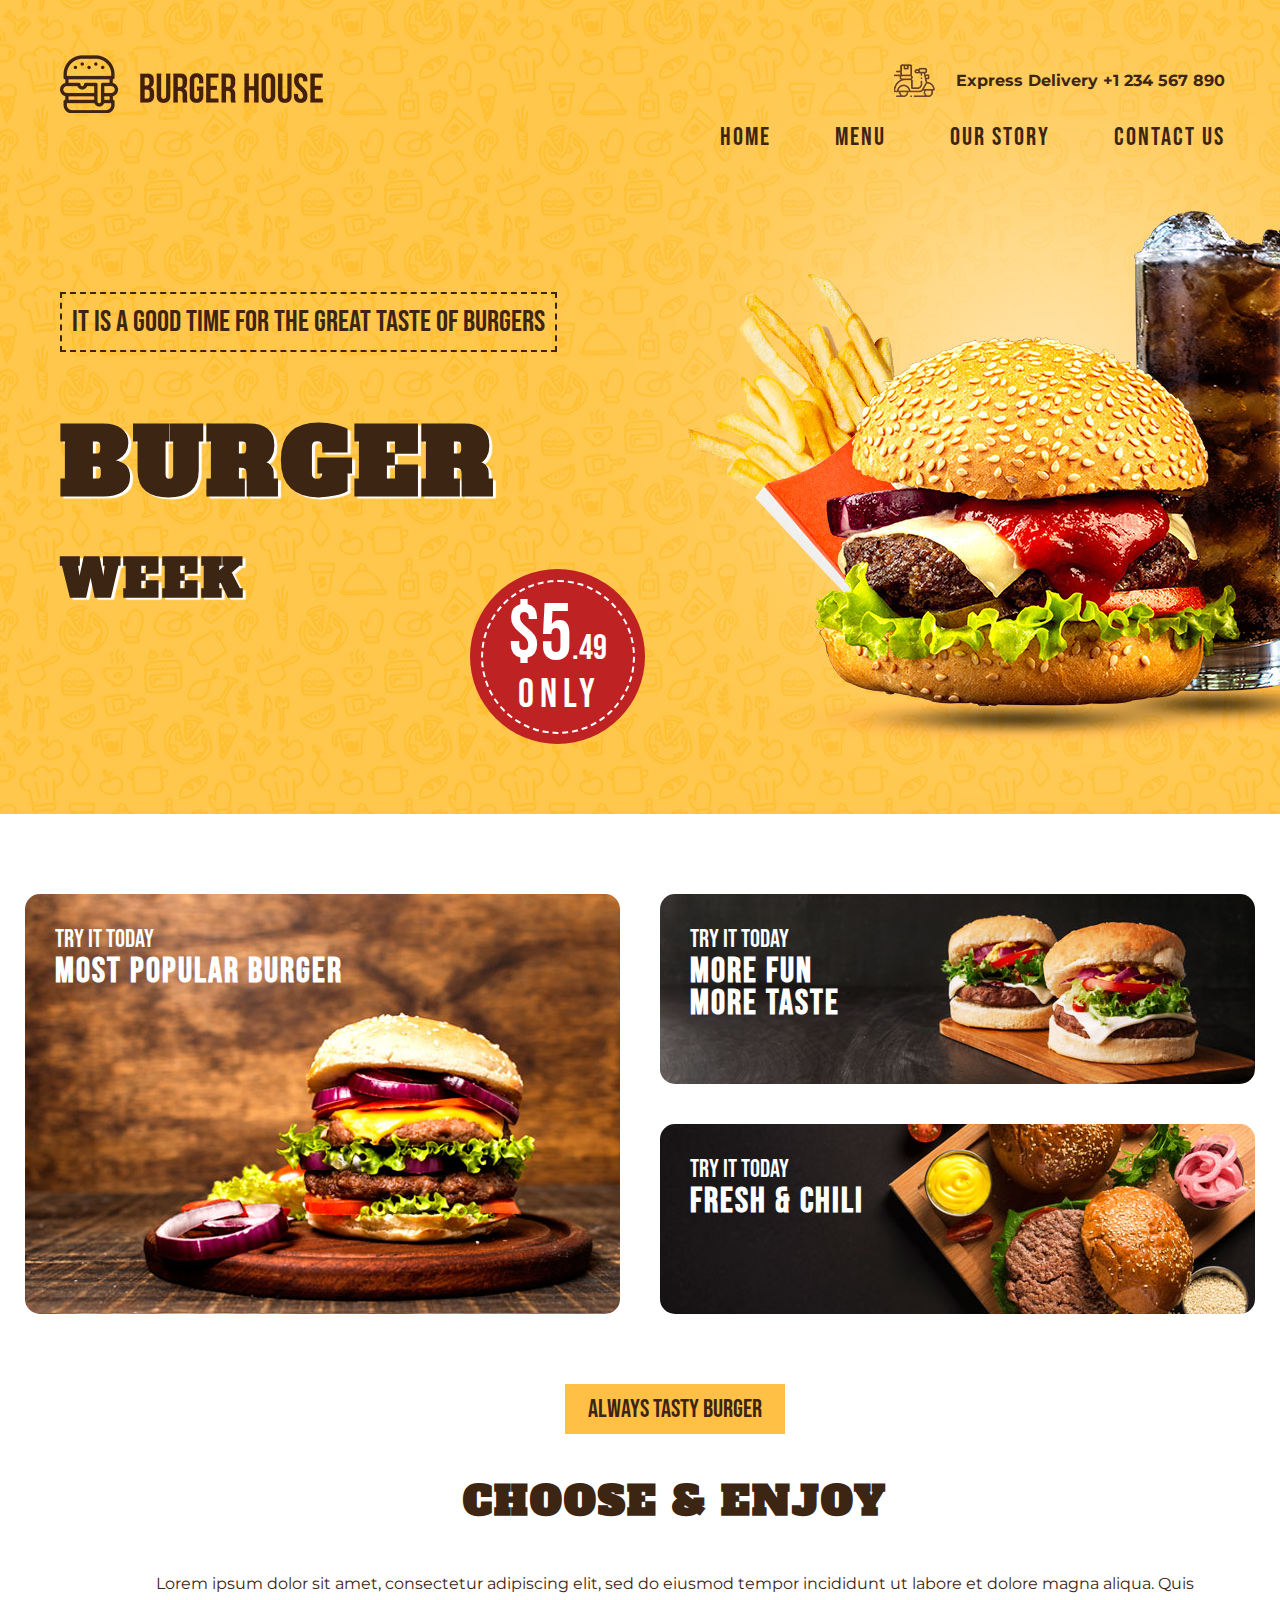
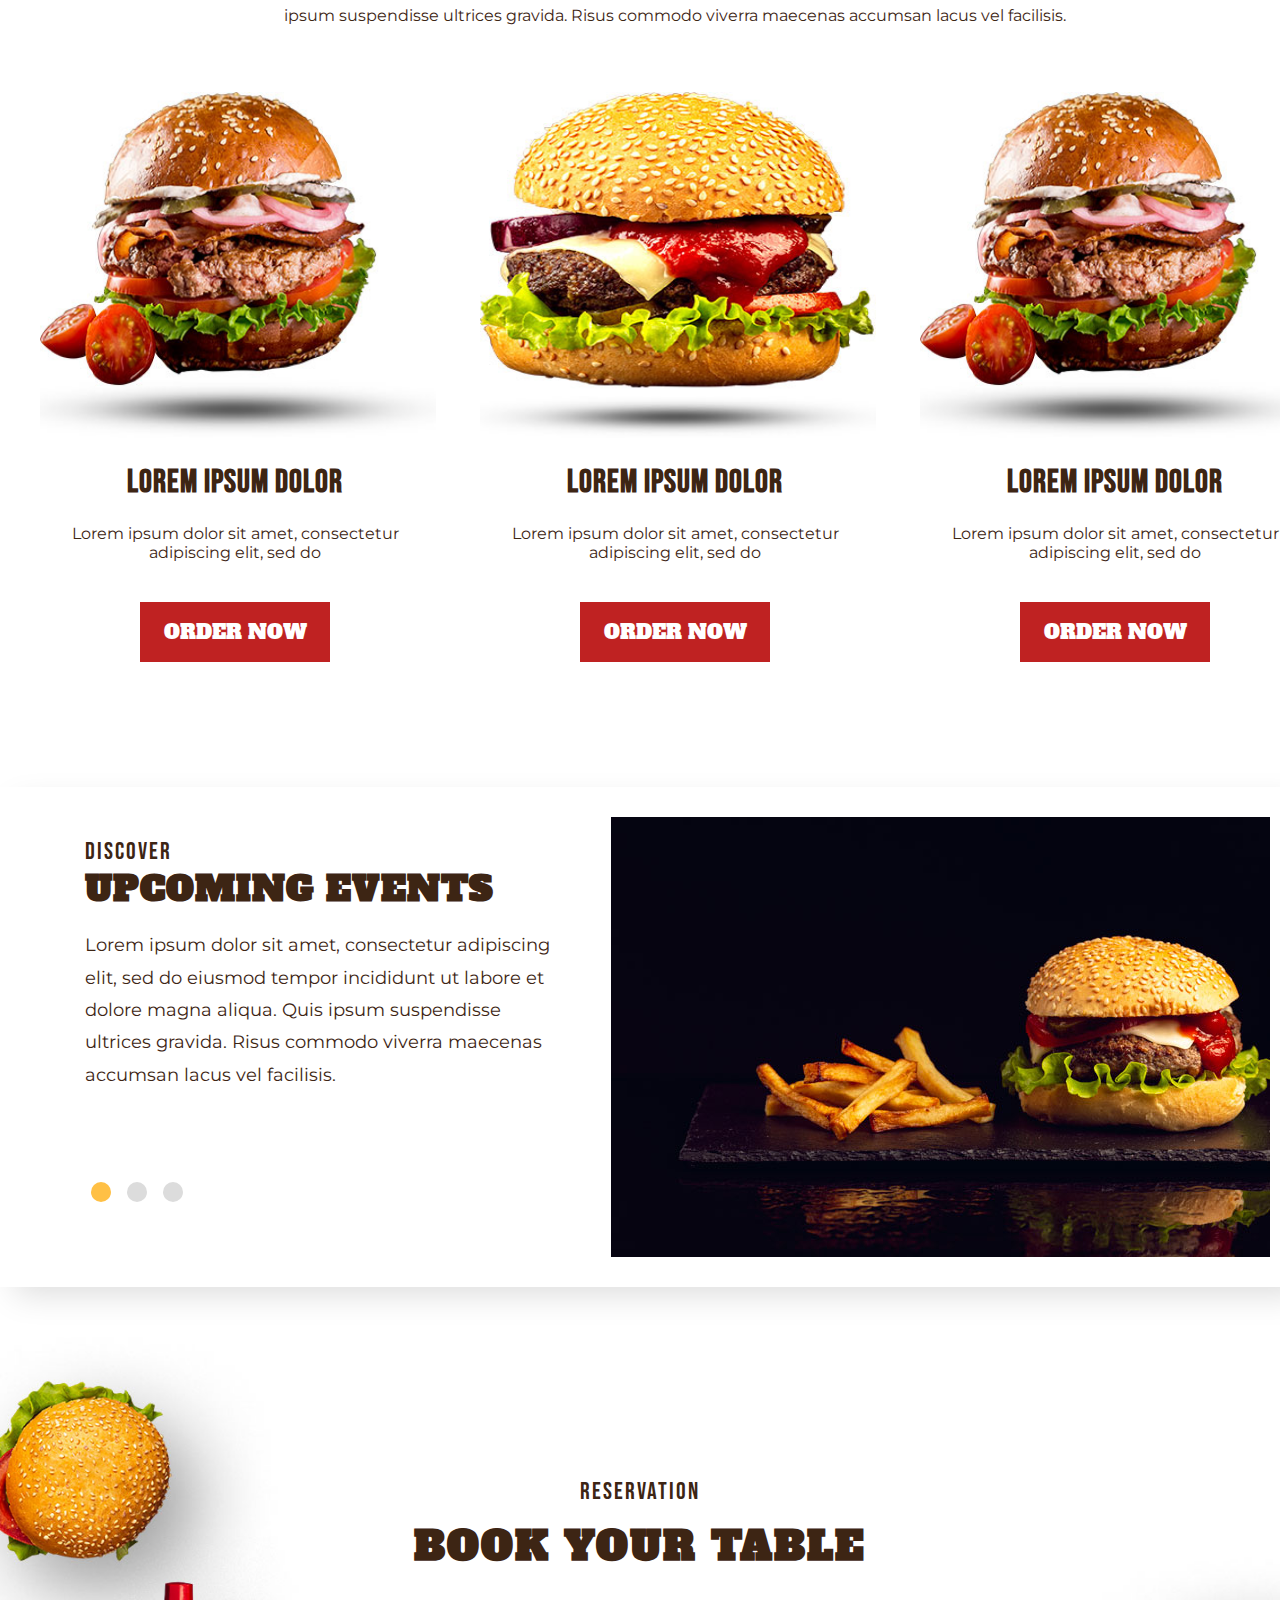
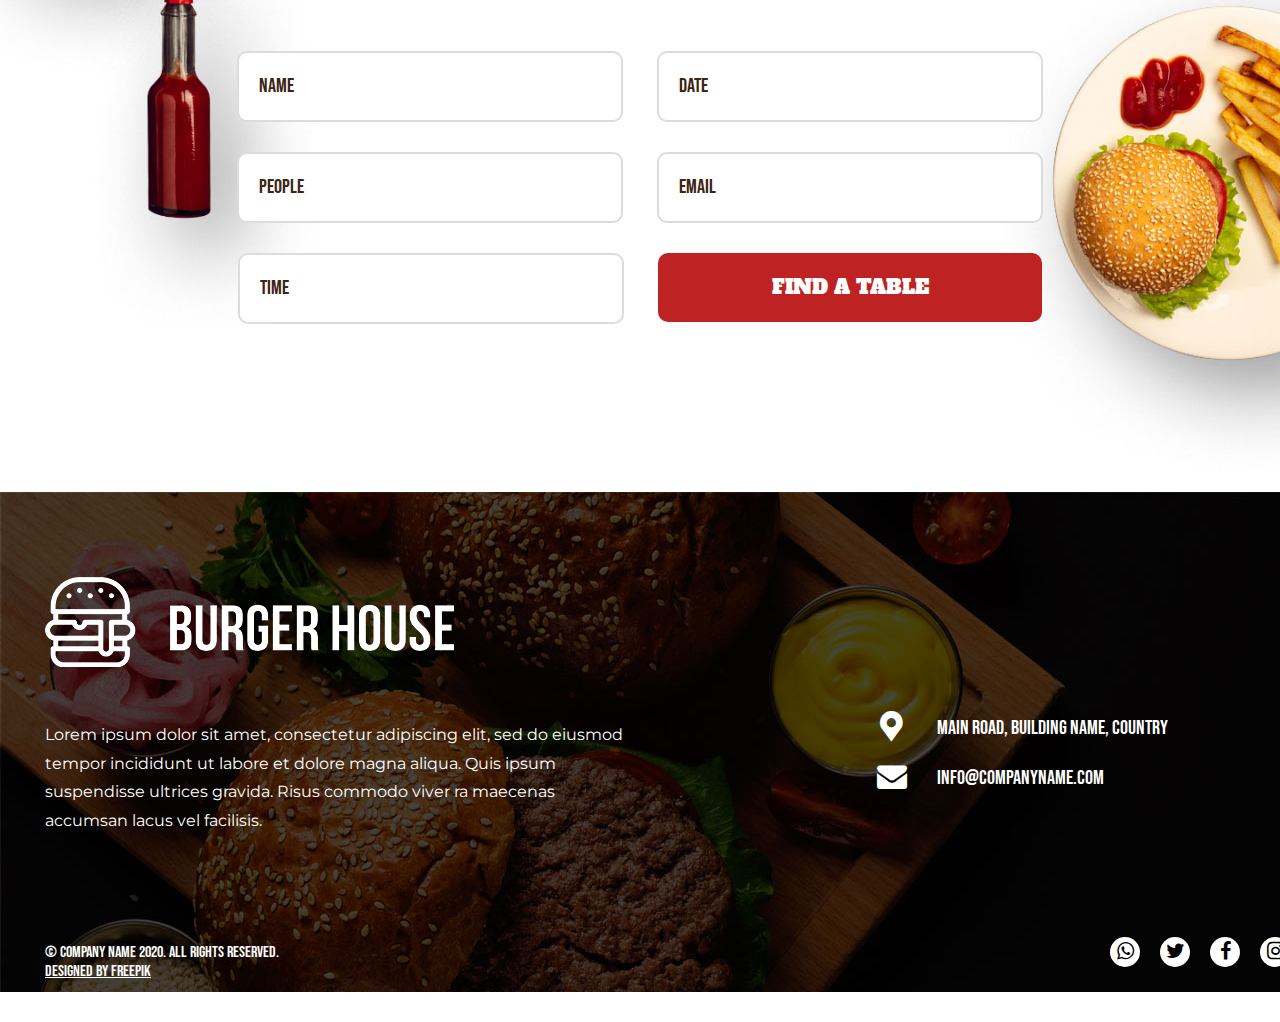
<file: index.html>
<!DOCTYPE html>
<html lang="en">
<head>
    <meta charset="UTF-8">
    <meta http-equiv="X-UA-Compatible" content="IE=edge">
    <meta name="viewport" content="width=device-width, initial-scale=1.0">
    <title>Burger restaurant</title>
    <link rel="stylesheet" href="./css/style.css">
    <link href="https://fonts.googleapis.com/css2?family=Alfa+Slab+One&family=Bebas+Neue&family=Montserrat&display=swap" rel="stylesheet">
    <link rel="stylesheet" href="./css/fontello.css">
</head>
<body>
    <header>
        <div class="top">
            <div class="top-left">
                <img src="./images/burger-logo.jpg" width="263" height="58" alt="">
                <div class="logo-title">
                    <p class="logo-text">It is a good time for the great taste of burgers</p>
                    <h1 class="logo big">Burger</h1>
                    <h2 class="logo small">Week</h2>
                </div>
            </div>

            <div class="top-right">
                <div class="delivery">
                    <img src="./images/delivery-logo.jpg" width="42" height="34" alt="">
                    <p class="delivery-numb">Express Delivery +1 234 567 890</p>
                </div>
                <nav>
                    <ul class="menu">
                        <li><a href="#">home</a></li>
                        <li><a href="#">menu</a></li>
                        <li><a href="#">our story</a></li>
                        <li><a href="#">contact us</a></li>
                    </ul>
                </nav>                  
                <div class="price">
                    <div class="price-inside">
                        <p><span class="big-price">$5</span><span class="small-price">.49</span> <br><span class="medi-price">only</span></p>
                    </div>
                </div>
            </div>
        </div>
    </header>
    <main>
        <div class="offer-today">
            <div class="offer-left">
                <div class="offer-info">
                    <p class="offer-text">Try it today</p>
                    <h1 class="offer-title">Most Popular Burger</h1>
                </div>
            </div>
            <div class="offer-right">
                <div class="offer taste">
                    <div class="offer-info">
                        <p class="offer-text">Try it today</p>
                        <h1 class="offer-title">More fun <br> more taste</h1>
                    </div>
                </div>
                <div class="offer fresh">
                    <div class="offer-info">
                        <p class="offer-text">Try it today</p>
                        <h1 class="offer-title">Fresh & Chili</h1>
                    </div>
                </div>
            </div>
        </div>

        <div class="burgers-offer">
            <div class="rectangle">Always Tasty Burger</div>
            <h1 class="burgers-offer-title">Choose & Enjoy</h1>
            <p class="burgers-offer-text burgers-text">Lorem ipsum dolor sit amet, consectetur adipiscing elit, sed do eiusmod tempor incididunt ut labore et dolore magna aliqua. Quis ipsum suspendisse ultrices gravida. Risus commodo viverra maecenas accumsan lacus vel facilisis. </p>
            <div class="burgers">
                <div class="burger">
                    <img src="./images/burger-order1.jpg" width="396" height="346" alt="burger">
                    <h1 class="burgers-title">Lorem ipsum dolor</h1>
                    <p class="burgers-text">Lorem ipsum dolor sit amet, consectetur adipiscing elit, sed do</p>
                    <button class="red-btn order">order now</button>
                </div>
                <div class="burger">
                    <img src="./images/burger-order2.jpg" width="396" height="346" alt="burger">
                    <h1 class="burgers-title">Lorem ipsum dolor</h1>
                    <p class="burgers-text">Lorem ipsum dolor sit amet, consectetur adipiscing elit, sed do</p>
                    <button class="red-btn order">order now</button>
                </div>
                <div class="burger">
                    <img src="./images/burger-order1.jpg" width="396" height="346" alt="burger">
                    <h1 class="burgers-title">Lorem ipsum dolor</h1>
                    <p class="burgers-text">Lorem ipsum dolor sit amet, consectetur adipiscing elit, sed do</p>
                    <button class="red-btn order">order now</button>
                </div>
            </div>
        </div>

        <div class="events">
            <div class="events-description">
                <h2 class="discover-title">discover</h2>
                <h1 class="events-title">upcoming events</h1>
                <p class="events-text">Lorem ipsum dolor sit amet, consectetur adipiscing elit, sed do eiusmod tempor incididunt ut labore et dolore magna aliqua. Quis ipsum suspendisse ultrices gravida. Risus commodo viverra maecenas accumsan lacus vel facilisis. </p>
                <div class="dotted">
                    <div class="dot dotted-orange"></div>
                    <div class="dot dotted-gray"></div>
                    <div class="dot dotted-gray"></div>
                </div>
            </div>
            <img src="./images/upcoming.jpg" width="659" height="440" alt="hamburger and fries on plate">
        </div>
        </main>

        <div class="reservation">
            <div class="reservation-form">
                <h2 class="discover-title">reservation</h2>
                <h1 class="burgers-offer-title reserv-title">Book your table</h1>
                <form action="#" method="post" autocomplete="off">
                    <input class="reservation-textfield reserv" type="text" placeholder="name">
                    <input class="reservation-textfield reserv" type="number" placeholder="date">
                    <input class="reservation-textfield reserv" type="number" min="1" placeholder="people">
                    <input class="reservation-textfield reserv" type="email" placeholder="email">
                    <input class="reservation-textfield reserv" type="number" min="30" step="10" placeholder="time">
                    <input type="submit" value="find a table" class="red-btn reserv btn">
                </form>
            </div>
            <footer>
                <div class="contact">
                    <div class="contact-left">
                        <img src="./images/footer-logo.png" width="409" height="90" alt="">
                        <p class="contact-text">Lorem ipsum dolor sit amet, consectetur adipiscing elit, sed do eiusmod tempor incididunt ut labore et dolore magna aliqua. Quis ipsum suspendisse ultrices gravida. Risus commodo viver ra maecenas accumsan lacus vel facilisis. </p>
                    </div>
                    <div class="contact-right"> 
                        <p><i class="icon-location"></i>Main Road, Building Name, Country</p>
                        <p><i class="icon-mail-alt"></i>info@companyname.com</p>
                    </div>
                    <div class="contact-down">
                        <p class="footer-text">© Company Name 2020. All rights reserved. <br> <a href="http://www.freepik.com">Designed by Freepik</a></p>
                        <div class="socials">
                            <div class="social"><i class="icon-instagram"></i></div>
                            <div class="social"><i class="icon-facebook"></i></div>
                            <div class="social"><i class="icon-twitter"></i></div>
                            <div class="social"><i class="icon-whatsapp"></i></div>
                        </div>
                    </div>
                </div>
            </footer>
        </div>
    
    
</body>
</html>
</file>
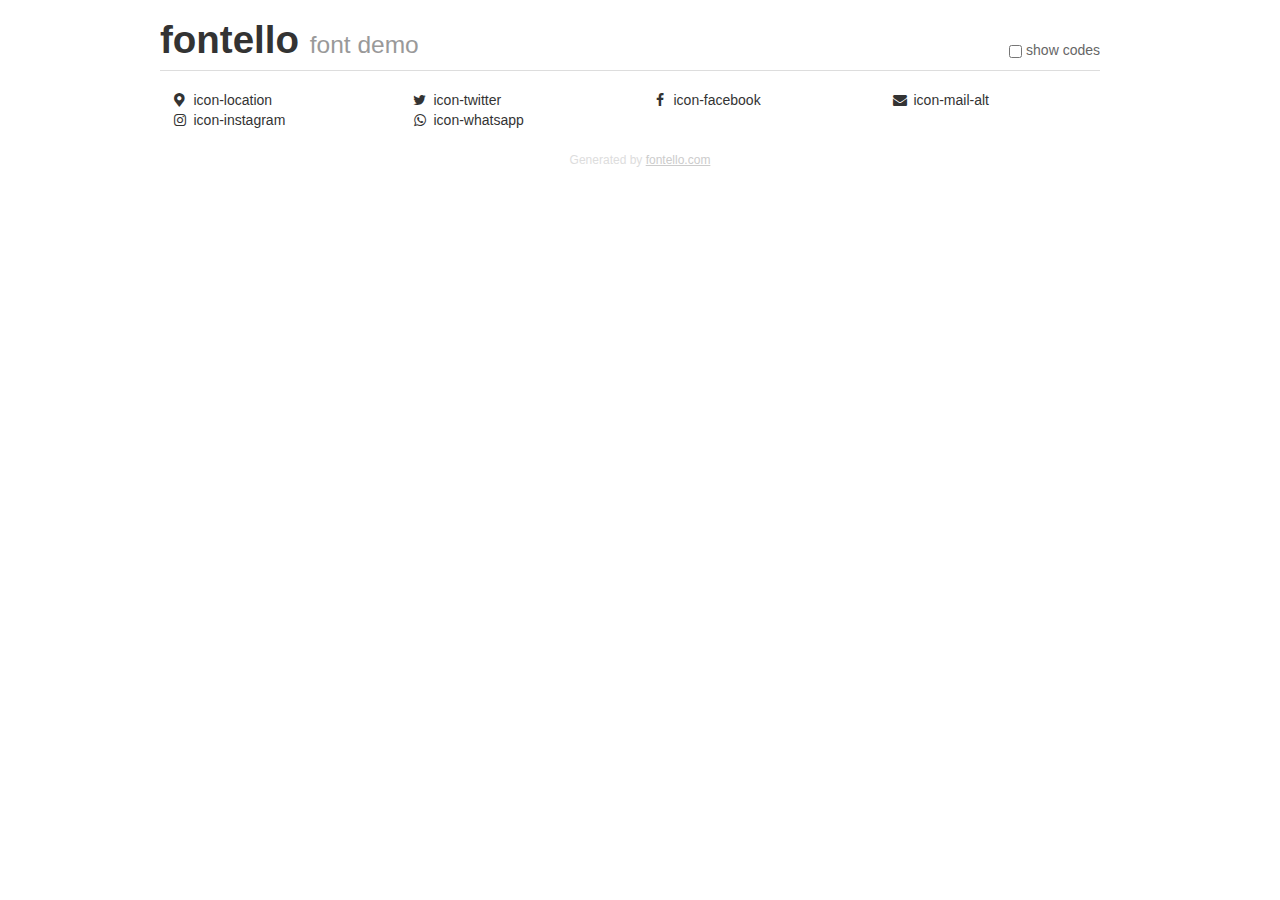
<file: demo.html>
<!DOCTYPE html>
<html>
  <head>
  <!--[if lt IE 9]><script language="javascript" type="text/javascript" src="//html5shim.googlecode.com/svn/trunk/html5.js"></script><![endif]-->
  <meta charset="UTF-8">
  <style>
    html {
      font-size: 100%;
      -webkit-text-size-adjust: 100%;
      -ms-text-size-adjust: 100%;
    }
    a:focus {
      outline: thin dotted #333;
      outline: 5px auto -webkit-focus-ring-color;
      outline-offset: -2px;
    }
    a:hover,
    a:active {
      outline: 0;
    }
    input {
      margin: 0;
      font-size: 100%;
      vertical-align: middle;
      *overflow: visible;
      line-height: normal;
    }
    input::-moz-focus-inner {
      padding: 0;
      border: 0;
    }
    body {
      margin: 0;
      font-family: "Helvetica Neue", Helvetica, Arial, sans-serif;
      font-size: 14px;
      line-height: 20px;
      color: #333;
      background-color: #fff;
    }
    a {
      color: #08c;
      text-decoration: none;
    }
    a:hover {
      color: #005580;
      text-decoration: underline;
    }
    .row {
      margin-left: -20px;
      *zoom: 1;
    }
    .row:before,
    .row:after {
      display: table;
      content: "";
      line-height: 0;
    }
    .row:after {
      clear: both;
    }
    .span3 {
      float: left;
      min-height: 1px;
      margin-left: 20px;
      width: 220px;
    }
    .container {
      width: 940px;
      margin-right: auto;
      margin-left: auto;
      *zoom: 1;
    }
    .container:before,
    .container:after {
      display: table;
      content: "";
      line-height: 0;
    }
    .container:after {
      clear: both;
    }
    small {
      font-size: 85%;
    }
    h1 {
      margin: 10px 0;
      font-family: inherit;
      font-weight: bold;
      line-height: 20px;
      color: inherit;
      text-rendering: optimizelegibility;
      line-height: 40px;
      font-size: 38.5px;
    }
    h1 small {
      font-weight: normal;
      line-height: 1;
      color: #999;
      font-size: 24.5px;
    }

    body {
      margin-top: 90px;
    }
    .header {
      position: fixed;
      top: 0;
      left: 50%;
      margin-left: -480px;
      background-color: #fff;
      border-bottom: 1px solid #ddd;
      padding-top: 10px;
      z-index: 10;
    }
    .footer {
      color: #ddd;
      font-size: 12px;
      text-align: center;
      margin-top: 20px;
    }
    .footer a {
      color: #ccc;
      text-decoration: underline;
    }
    .the-icons {
      font-size: 14px;
      line-height: 24px;
    }
    .switch {
      position: absolute;
      right: 0;
      bottom: 10px;
      color: #666;
    }
    .switch input {
      margin-right: 0.3em;
    }
    .codesOn .i-name {
      display: none;
    }
    .codesOn .i-code {
      display: inline;
    }
    .i-code {
      display: none;
    }
    @font-face {
      font-family: 'fontello';
      src: url('./font/fontello.eot?56774478');
      src: url('./font/fontello.eot?56774478#iefix') format('embedded-opentype'),
           url('./font/fontello.woff?56774478') format('woff'),
           url('./font/fontello.ttf?56774478') format('truetype'),
           url('./font/fontello.svg?56774478#fontello') format('svg');
      font-weight: normal;
      font-style: normal;
    }
    .demo-icon {
      font-family: "fontello";
      font-style: normal;
      font-weight: normal;
      speak: never;
     
      display: inline-block;
      text-decoration: inherit;
      width: 1em;
      margin-right: .2em;
      text-align: center;
      /* opacity: .8; */
     
      /* For safety - reset parent styles, that can break glyph codes*/
      font-variant: normal;
      text-transform: none;
     
      /* fix buttons height, for twitter bootstrap */
      line-height: 1em;
     
      /* Animation center compensation - margins should be symmetric */
      /* remove if not needed */
      margin-left: .2em;
     
      /* You can be more comfortable with increased icons size */
      /* font-size: 120%; */
     
      /* Font smoothing. That was taken from TWBS */
      -webkit-font-smoothing: antialiased;
      -moz-osx-font-smoothing: grayscale;
     
      /* Uncomment for 3D effect */
      /* text-shadow: 1px 1px 1px rgba(127, 127, 127, 0.3); */
    }
    </style>
    <link rel="stylesheet" href="css/animation.css"><!--[if IE 7]><link rel="stylesheet" href="css/" + font.fontname + "-ie7.css"><![endif]-->
    <script>
      function toggleCodes(on) {
        var obj = document.getElementById('icons');
      
        if (on) {
          obj.className += ' codesOn';
        } else {
          obj.className = obj.className.replace(' codesOn', '');
        }
      }
    </script>
  </head>
  <body>
    <div class="container header">
      <h1>fontello <small>font demo</small></h1>
      <label class="switch">
        <input type="checkbox" onclick="toggleCodes(this.checked)">show codes
      </label>
    </div>
    <div class="container" id="icons">
      <div class="row">
        <div class="span3" title="Code: 0xe800">
          <i class="demo-icon icon-location">&#xe800;</i> <span class="i-name">icon-location</span><span class="i-code">0xe800</span>
        </div>
        <div class="span3" title="Code: 0xf099">
          <i class="demo-icon icon-twitter">&#xf099;</i> <span class="i-name">icon-twitter</span><span class="i-code">0xf099</span>
        </div>
        <div class="span3" title="Code: 0xf09a">
          <i class="demo-icon icon-facebook">&#xf09a;</i> <span class="i-name">icon-facebook</span><span class="i-code">0xf09a</span>
        </div>
        <div class="span3" title="Code: 0xf0e0">
          <i class="demo-icon icon-mail-alt">&#xf0e0;</i> <span class="i-name">icon-mail-alt</span><span class="i-code">0xf0e0</span>
        </div>
      </div>
      <div class="row">
        <div class="span3" title="Code: 0xf16d">
          <i class="demo-icon icon-instagram">&#xf16d;</i> <span class="i-name">icon-instagram</span><span class="i-code">0xf16d</span>
        </div>
        <div class="span3" title="Code: 0xf232">
          <i class="demo-icon icon-whatsapp">&#xf232;</i> <span class="i-name">icon-whatsapp</span><span class="i-code">0xf232</span>
        </div>
      </div>
    </div>
    <div class="container footer">Generated by <a href="https://fontello.com">fontello.com</a></div>
  </body>
</html>
</file>
<file: css/style.css>
body {
    margin: 0;
    color: #3d2514;
}

.top {
    background-image: url("../images/top-bg.jpg");
    background-size: auto;
    padding: 55px 55px 80px 60px;
    display: flex;
    justify-content: space-between;
}

.logo-text {
    font-family: 'Bebas Neue', cursive;
    font-size: 30px;
    margin-top: 175px;
    border: 2px dashed #3d2514;
    padding: 10px;
}

.top-left {
    text-transform: uppercase;
    padding-bottom: 120px;
}

.logo {
    font-family: 'Alfa Slab One', cursive;
    padding-top: 20px;
    margin: 0;
    letter-spacing: 3px;
    text-shadow: 3px 2px 1px rgba(255, 255, 255, 1);
}

.big {
    font-size: 90px; 
}

.small {
    font-size: 50px;
}

.delivery {
    display: flex;
    align-items: center;
    justify-content: end;
}

.delivery-numb {
    float: right;
    font-family: 'Montserrat', sans-serif;
    font-weight: bold;
    padding-left: 20px;
}

.menu li {
    list-style-type: none;
    text-transform: uppercase;
    font-family: 'Bebas Neue', cursive;
    font-size: 25px;
    letter-spacing: 2px;
    display: inline-block;
    padding-left: 60px;
}

.menu a {
    text-decoration: none;
    color: #3d2514;
}

.price {
    width: 175px;
    height: 175px;
    background-color: #bf2222;
    border-radius: 100%;
    display: flex;
    align-items: center;
    justify-content: center;
    position: relative;
    top: 400px;
    right: 150px;
}

.price-inside {
    width: 150px;
    height: 150px;
    border-radius: 100%;
    background-color: #bf2222;
    border: 2px dashed #fff;
    display: flex;
    align-items: center;
    justify-content: center;
    color: #fff;
    font-family: 'Bebas Neue', cursive;
    line-height: 250%;
}

.price-inside p {
    margin-top: 40px;
}

.big-price {
    font-size: 80px;
}

.small-price {
    font-size: 35px;
}

.medi-price {
    font-size: 40px;
    letter-spacing: 6px;
    padding-left: 10px;
}

.offer-today {
    color:  #fff;
    text-transform: uppercase;
    width: 1230px;
    height: 420px;
    margin: auto;
    margin-top: 80px;
    margin-bottom: 70px;
    background-repeat: no-repeat;
    font-family: 'Bebas Neue', cursive;
}

.offer-left {
    width: 595px;
    height: 420px;
    float: left;
    margin-right: 40px;
    border-radius: 15px;
    background-image: url('../images/burger1.jpg');
}

.offer-right {
    float: left;  
    padding: 0;
    margin: 0;
}

.offer {
    width: 595px;
    height: 190px;
    border-radius: 15px;
}

.fresh {
    margin-top: 40px;
    background-image: url('../images/burger3.jpg');
}

.taste {
    background-image: url('../images/burger2.jpg');
}

.offer-text {
    font-size: 25px;
    margin: 0;
}

.offer-title {
    font-size: 35px;
    letter-spacing: 2px;
    margin: 0;
}

.offer-info {
    padding: 30px;
    line-height: 200%;
}

.burgers-offer {
    margin: auto;
    display: flex;
    flex-direction: column;
    align-items: center;
    text-transform: uppercase;
    width: 1350px;
    text-align: center;
}

.rectangle {
    background-color: #ffc045;
    font-family: 'Bebas Neue', cursive;
    font-size: 25px;
    width: 220px;
    height: 50px;
    display: flex;
    align-items: center;
    justify-content: center;
}

.burgers-offer-title {
    font-family: 'Alfa Slab One', cursive;
    font-size: 40px;
    letter-spacing: 2px;
    margin: 40px;
}

.burgers-offer-text {
    width: 1060px;
    line-height: 200%;
}

.burger {
    width: 390px;
    float: left;
    margin: 60px 25px 0 25px;
}

.burgers-text {
    text-transform: none;
    font-family: 'Montserrat', sans-serif;
    margin: 0;
}

.burgers-title {
    font-family: 'Bebas Neue', cursive;
    letter-spacing: 1px;
}

.order {
    margin-top: 40px;
    width: 190px;
    height: 60px;
    text-transform: uppercase;
}

.red-btn {
    border: none;
    background-color: #bf2222;
    color: #fff;
    font-family: 'Alfa Slab One', cursive;
    font-size: 20px;
    cursor: pointer;
}

.events {
    width: 1240px;
    height: 440px;
    margin: auto;
    margin-top: 125px;
    margin-bottom: 50px;
    padding: 30px;
    -webkit-box-shadow: 9px 12px 32px -6px rgba(218,218,218,1);
    -moz-box-shadow: 9px 12px 32px -6px rgba(218,218,218,1);
    box-shadow: 9px 12px 32px -6px rgba(218,218,218,1);
}

.events img {
    float: right;
}

.events-description {
    width: 480px;
    height: 440px;
    display: inline-block;
    margin-left: 55px;
}

.discover-title {
    font-family: 'Bebas Neue', cursive;
    letter-spacing: 2px;
    font-weight: lighter;
}

.events-title {
    font-family: 'Alfa Slab One', cursive;
    font-size: 35px;
    text-transform: uppercase;
    letter-spacing: 1px;
    line-height: 0;
}

.events-text {
    margin-top: 40px;
    margin-bottom: 85px;
    font-family: 'Montserrat', sans-serif;
    line-height: 180%;
    font-size: 18px;
}

.dotted-orange {
    background-color: #ffc045;
}

.dotted-gray {
    background-color: #dcdcdc;
}

.dot {
    width: 20px;
    height: 20px;
    border-radius: 100%;
    margin: 6px;
    display: inline-block;
}

.reservation {
    background-image: url("../images/reservation-bg.jpg");
    background-size: 100vw;
    background-repeat: no-repeat;
}

.reservation-form {
    width: 900px;
    height: 550px;
    margin: auto;
    padding-top: 120px;
    
    text-transform: uppercase;
    text-align: center;
}

.reservation-text {
    font-family: 'Bebas Neue', cursive;
}

.reserv {
    width: 360px;
    height: 65px;
    border-radius: 10px;
    text-transform: uppercase;
    margin: 15px;
}

.reservation-textfield {
    border: 2px solid #dcdcdc;
    font-size: 20px;
    padding-left: 20px;
    font-family: 'Bebas Neue', cursive;
}

    ::-webkit-input-placeholder { /* Edge */
        color: #3d2514;
      }
    
      :-ms-input-placeholder { /* Internet Explorer 10-11 */
          color: #3d2514;
      }
    
      ::placeholder {
          color: #3d2514;
      }

.btn {
    width: 384px;
    height: 69px;
}

.reserv-title {
    line-height: 0;
    margin-bottom: 90px;
}

.contact {
    width: 1255px;
    height: 395px;
    background-image: url("../images/footer-bg.jpg");
    background-repeat: no-repeat;
    margin: auto;
    margin-top: 85px;
    margin-bottom: 30px;
    color: #fff;
    padding: 85px 30px 20px 45px;
}

.contact-left {
    width: 65%;
    height: 350px;
    display: inline-block;
}

.contact-text{
    font-family: 'Montserrat', sans-serif;
    line-height: 180%;
    font-size: 16px;
    margin-top: 50px;
    width: 580px;
}

.footer-text {
    font-family: 'Bebas Neue', cursive;
    font-size: 16px;
}

.footer-text a {
    color: #fff;
}

.contact-right {
    width: 35%;
    height: 350px;
   float: right;
   display: flex;
   justify-content: center;
   flex-direction: column;
   text-transform: uppercase;
   font-family: 'Bebas Neue', cursive;
   font-size: 20px;
}

.contact-right p {
    margin: 10px;
}

.contact-down {
    width: 100%;
    display: flex;
    justify-content: space-between;
}

.social {
    width: 30px;
    height: 30px;
    background-color: #fff;
    color: #000;
    border-radius: 100%;
    margin: 10px;
    font-size: 20px;
    display: flex;
    align-items: center;
    justify-content: center;
    float: right;
}
</file>
<file: css/fontello.css>
@font-face {
  font-family: 'fontello';
  src: url('../font/fontello.eot?57055491');
  src: url('../font/fontello.eot?57055491#iefix') format('embedded-opentype'),
       url('../font/fontello.woff2?57055491') format('woff2'),
       url('../font/fontello.woff?57055491') format('woff'),
       url('../font/fontello.ttf?57055491') format('truetype'),
       url('../font/fontello.svg?57055491#fontello') format('svg');
  font-weight: normal;
  font-style: normal;
}
/* Chrome hack: SVG is rendered more smooth in Windozze. 100% magic, uncomment if you need it. */
/* Note, that will break hinting! In other OS-es font will be not as sharp as it could be */
/*
@media screen and (-webkit-min-device-pixel-ratio:0) {
  @font-face {
    font-family: 'fontello';
    src: url('../font/fontello.svg?57055491#fontello') format('svg');
  }
}
*/
[class^="icon-"]:before, [class*=" icon-"]:before {
  font-family: "fontello";
  font-style: normal;
  font-weight: normal;
  speak: never;

  display: inline-block;
  text-decoration: inherit;
  width: 1em;
  margin-right: .2em;
  text-align: center;
  /* opacity: .8; */

  /* For safety - reset parent styles, that can break glyph codes*/
  font-variant: normal;
  text-transform: none;

  /* fix buttons height, for twitter bootstrap */
  line-height: 1em;

  /* Animation center compensation - margins should be symmetric */
  /* remove if not needed */
  margin-left: .2em;

  /* you can be more comfortable with increased icons size */
  /* font-size: 120%; */

  /* Font smoothing. That was taken from TWBS */
  -webkit-font-smoothing: antialiased;
  -moz-osx-font-smoothing: grayscale;

  /* Uncomment for 3D effect */
  /* text-shadow: 1px 1px 1px rgba(127, 127, 127, 0.3); */
}

.icon-location:before { content: '\e800'; margin-right: 30px; font-size: 30px; vertical-align: middle; width: 30px;} /* '' */
.icon-twitter:before { content: '\f099'; } /* '' */
.icon-facebook:before { content: '\f09a'; } /* '' */
.icon-mail-alt:before { content: '\f0e0'; margin-right: 30px; font-size: 30px; vertical-align: middle; width: 30px;} /* '' */
.icon-instagram:before { content: '\f16d'; } /* '' */
.icon-whatsapp:before { content: '\f232'; } /* '' */
</file>
<file: css/animation.css>
/*
   Animation example, for spinners
*/
.animate-spin {
  -moz-animation: spin 2s infinite linear;
  -o-animation: spin 2s infinite linear;
  -webkit-animation: spin 2s infinite linear;
  animation: spin 2s infinite linear;
  display: inline-block;
}
@-moz-keyframes spin {
  0% {
    -moz-transform: rotate(0deg);
    -o-transform: rotate(0deg);
    -webkit-transform: rotate(0deg);
    transform: rotate(0deg);
  }

  100% {
    -moz-transform: rotate(359deg);
    -o-transform: rotate(359deg);
    -webkit-transform: rotate(359deg);
    transform: rotate(359deg);
  }
}
@-webkit-keyframes spin {
  0% {
    -moz-transform: rotate(0deg);
    -o-transform: rotate(0deg);
    -webkit-transform: rotate(0deg);
    transform: rotate(0deg);
  }

  100% {
    -moz-transform: rotate(359deg);
    -o-transform: rotate(359deg);
    -webkit-transform: rotate(359deg);
    transform: rotate(359deg);
  }
}
@-o-keyframes spin {
  0% {
    -moz-transform: rotate(0deg);
    -o-transform: rotate(0deg);
    -webkit-transform: rotate(0deg);
    transform: rotate(0deg);
  }

  100% {
    -moz-transform: rotate(359deg);
    -o-transform: rotate(359deg);
    -webkit-transform: rotate(359deg);
    transform: rotate(359deg);
  }
}
@-ms-keyframes spin {
  0% {
    -moz-transform: rotate(0deg);
    -o-transform: rotate(0deg);
    -webkit-transform: rotate(0deg);
    transform: rotate(0deg);
  }

  100% {
    -moz-transform: rotate(359deg);
    -o-transform: rotate(359deg);
    -webkit-transform: rotate(359deg);
    transform: rotate(359deg);
  }
}
@keyframes spin {
  0% {
    -moz-transform: rotate(0deg);
    -o-transform: rotate(0deg);
    -webkit-transform: rotate(0deg);
    transform: rotate(0deg);
  }

  100% {
    -moz-transform: rotate(359deg);
    -o-transform: rotate(359deg);
    -webkit-transform: rotate(359deg);
    transform: rotate(359deg);
  }
}
</file>
